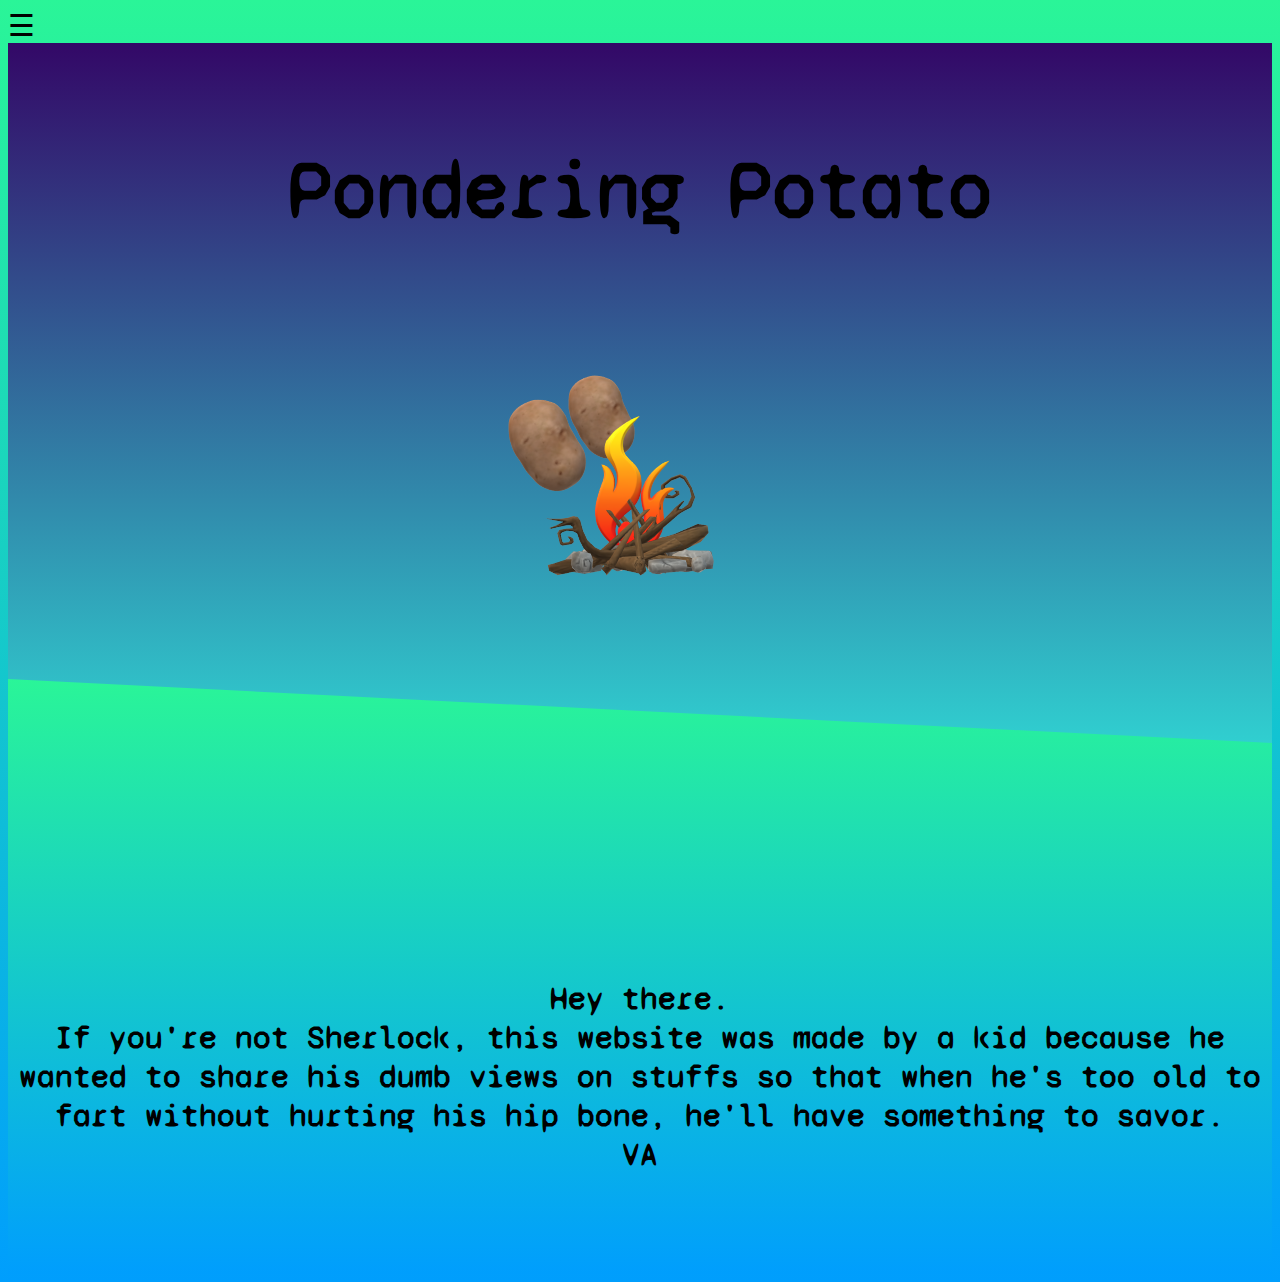
<file: index.html>
<!DOCTYPE html>
<html lang="en" dir="ltr">
  <head>
    <meta charset="utf-8">
      <meta name="viewport" content="width=device-width, initial-scale=1.0">
    <link rel="stylesheet" href="styles.css">

  <link href="https://fonts.googleapis.com/css2?family=Playfair+Display&family=Syne+Mono&display=swap" rel="stylesheet">
  <link href="https://fonts.googleapis.com/css2?family=Syne+Mono&display=swap" rel="stylesheet">
    <title></title>
  </head>
  <body>
<style media="screen">


    {
      font-family: "Lato", sans-serif;

    }

    .sidenav {
      height: 100%;
      width: 0;
      position: fixed;
      z-index: 1;
      top: 0;
      left: 0;
      background-color: #111;
      overflow-x: hidden;
      transition: 0.5s;
      padding-top: 60px;
    }

    .sidenav a {
      padding: 8px 8px 8px 32px;
      text-decoration: none;
      font-size: 25px;
      color: #818181;
      display: block;
      transition: 0.3s;
    }

    .sidenav a:hover {
      color: #f1f1f1;
    }

    .sidenav .closebtn {
      position: absolute;
      top: 0;
      right: 25px;
      font-size: 36px;
      margin-left: 50px;
    }

    @media screen and (max-height: 450px) {
      .sidenav {padding-top: 15px;}
      .sidenav a {font-size: 18px;}
    }
    </style>
    </head>
    <body>

    <div id="mySidenav" class="sidenav">
      <a href="javascript:void(0)" class="closebtn" onclick="closeNav()">&times;</a>
      <a href="#">About</a>
      <a href="nav.html">Blogs</a>

      <a href="#">Contact</a>
    </div>



    <span style="font-size:30px;cursor:pointer;" onclick="openNav()">&#9776 </span>

    <script>
    function openNav() {
      document.getElementById("mySidenav").style.width = "250px";
    }

    function closeNav() {
      document.getElementById("mySidenav").style.width = "0";
    }
    </script>




      <header>

    <h1>Pondering Potato <img src="aloo.png" align="center" alt=""> </h1>

  </header>

  <section>
    <h1></h1>
    <h2>


Hey there.<br> If you're not Sherlock, this website was made by a kid
 because he wanted to share his dumb views on stuffs so that when he's too old to fart without hurting his hip bone,
he'll have something to savor. <br>
VA</h2>
  </section>










  </body>
</html>
</file>
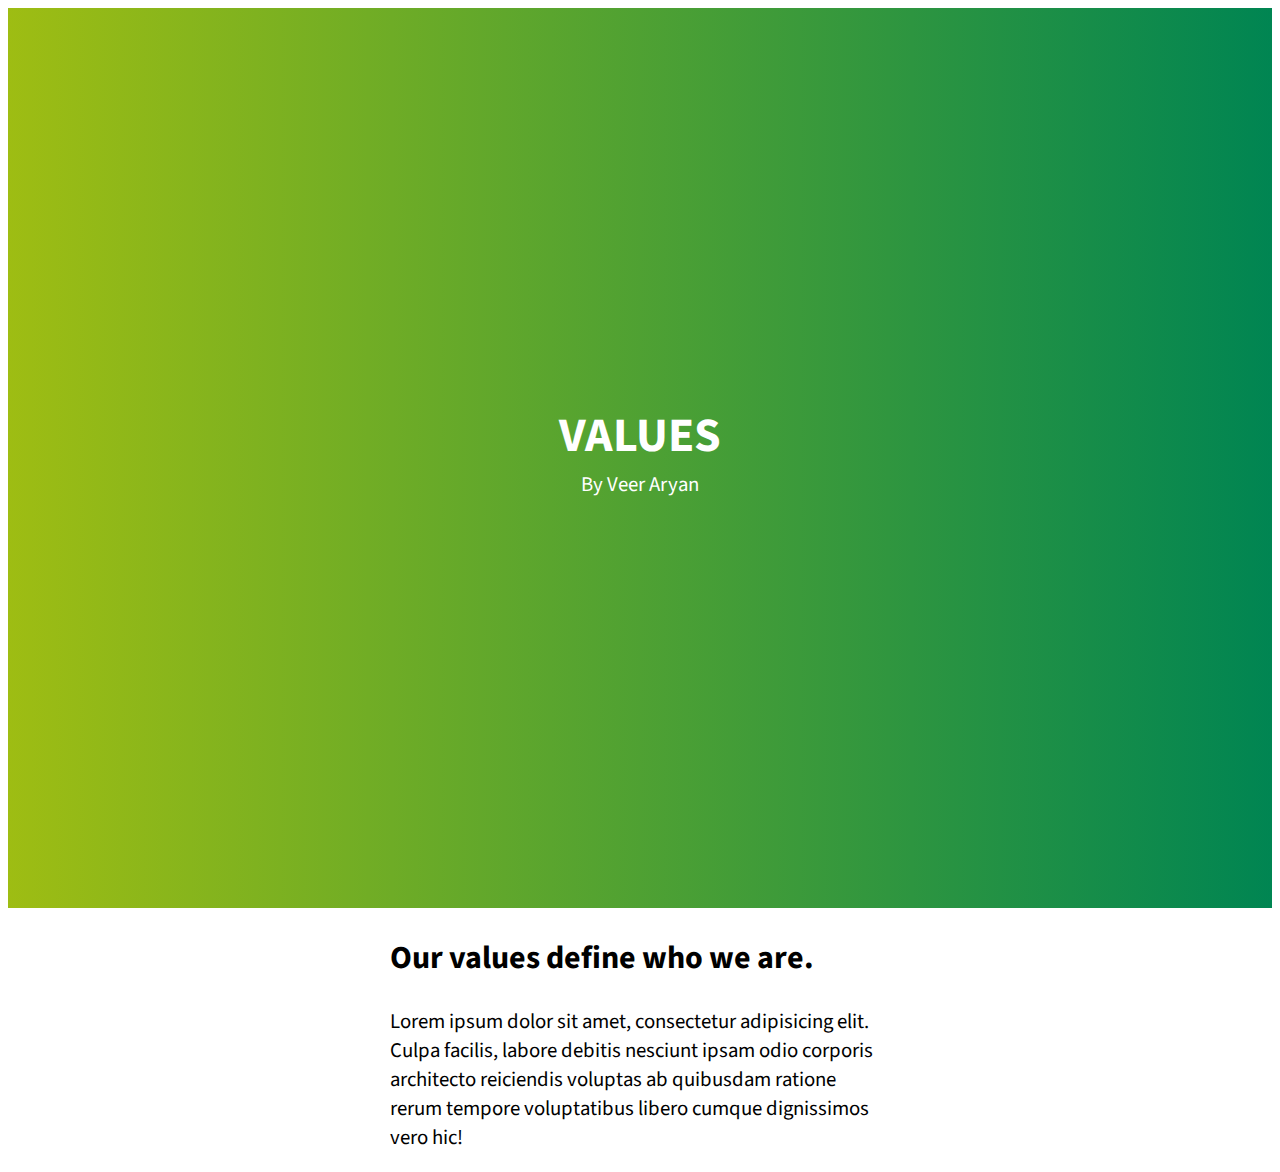
<file: blog.html>
<!DOCTYPE html>
<html lang="en" dir="ltr">
  <head>
    <meta charset="utf-8"> <link rel="stylesheet" href="blog.css">
      <meta name="viewport" content="width=device-width, initial-scale=1.0">
    <title></title>
  </head>
  <body>
    <header>
  <div class="title">
    <h1>Values</h1>
    <p>By Veer Aryan</p>
  </div>
</header>

<main>
  <h2>Our values define who we are.</h2>


  <p>Lorem ipsum dolor sit amet, consectetur adipisicing elit. Culpa facilis, labore debitis nesciunt ipsam odio corporis architecto reiciendis voluptas ab quibusdam ratione rerum tempore voluptatibus libero cumque dignissimos vero hic!</p>
</main>
  </body>
</html>
</file>
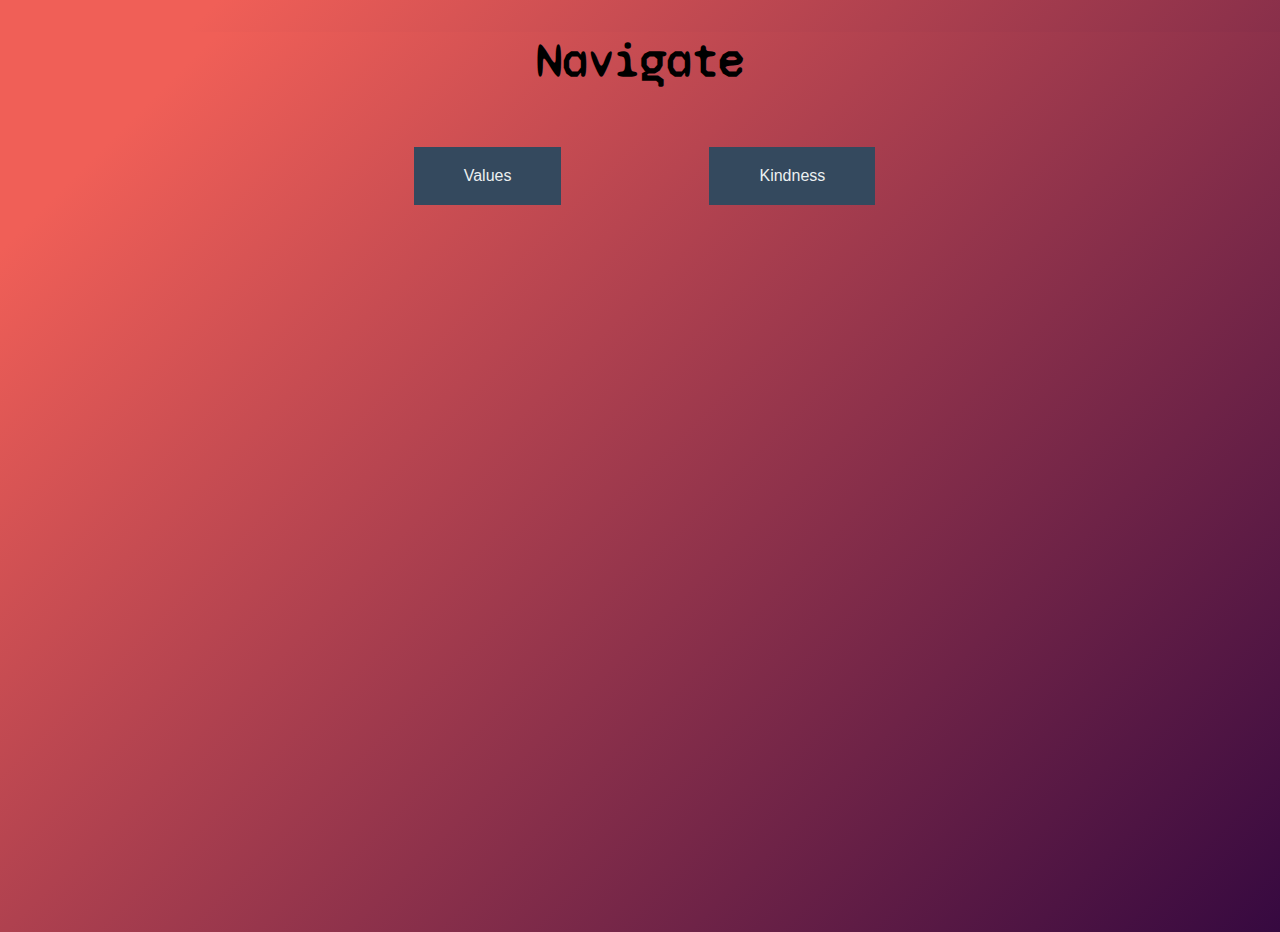
<file: nav.html>
<!DOCTYPE html>
<html lang="en" dir="ltr">
  <head>
    <meta charset="utf-8">
      <meta name="viewport" content="width=device-width, initial-scale=1.0">
    <link rel="stylesheet" href="nav.css">

    <title></title>
  </head>
  <body>
    <div class="container">
    <h1>Navigate</h1>
    <div class="row cf">

    <div class="row cf">
      <div class="six col">
        <a href="blog.html" class="button" id="button-9">Values</a>
      </div>
      <div class="six col">
        <a href="#" class="button" id="button-10">Kindness</a>
      </div>
    </div>

    </div>

  </body>
</html>
</file>
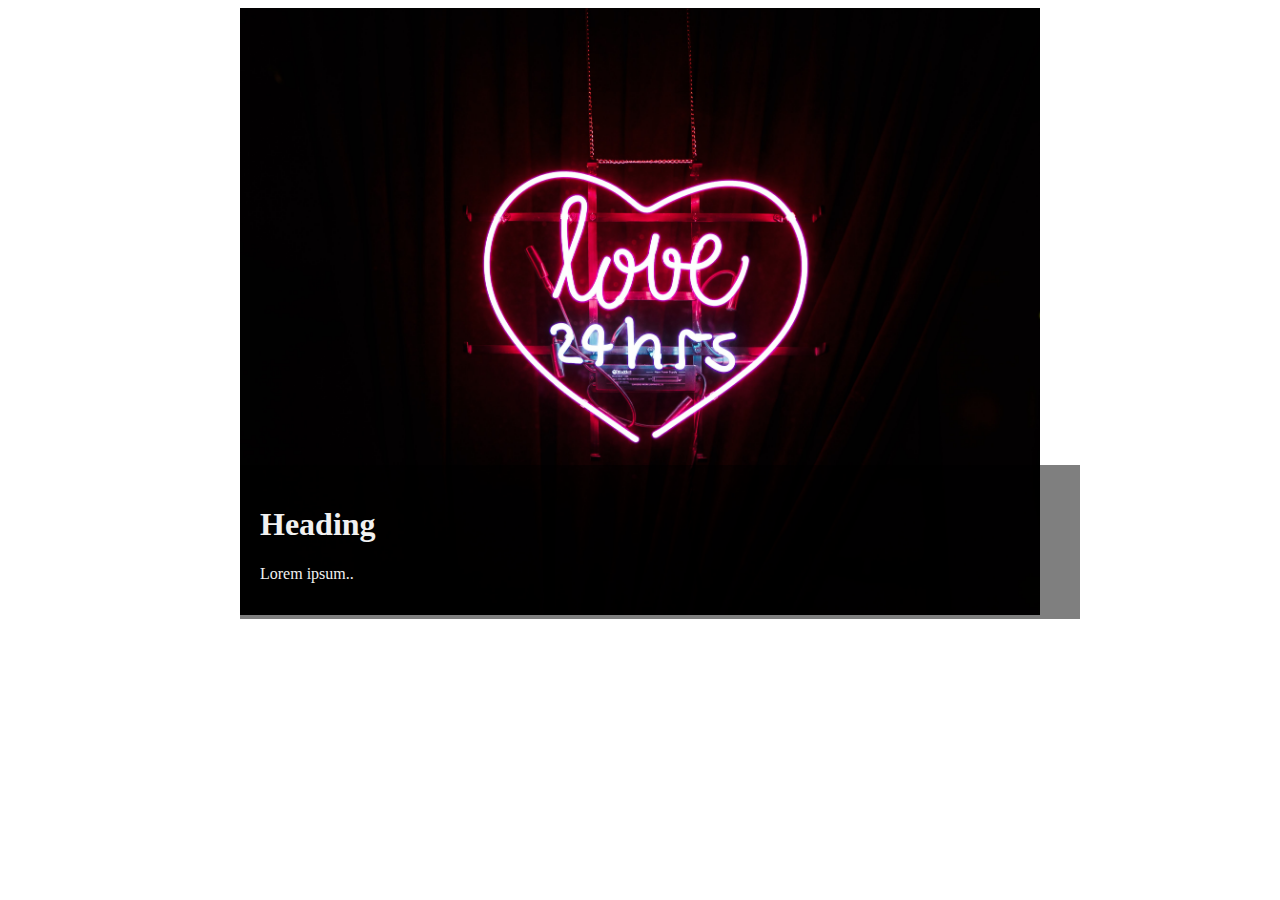
<file: transparent.html>
<!DOCTYPE html>
<html lang="en" dir="ltr">
  <head>
    <meta charset="utf-8">
    <link rel="stylesheet" href="transparent.css">
    <title></title>
  </head>
  <body>
    <div class="container">
  <img src="heel.jpg" alt="Notebook" style="width:100%;">
  <div class="content">
    <h1>Heading</h1>
    <p>Lorem ipsum..</p>
  </div>
</div>

  </body>
</html>
</file>
<file: styles.css>
body{
background-image: linear-gradient(180deg, #2af598 0%, #009efd 100%);
}

header {
  position: relative;
  height: 700px;
background-image: linear-gradient(to top, #30cfd0 0%, #330867 100%);
  clip-path: polygon(
    0 0,
    100% 0,
    100% 100%,
    0 calc(100% - 5vw)
  );
  /* change the calc height to a percentage height to get alternate responsive behavior*/
}

h1 {

  margin: 0;
  padding: 100px 0;
  color: black;
  font-family: 'Syne Mono', monospace;
  font-size: 5rem;

  text-align: center;
}

section {
  margin-top: -5vw;
background-image: linear-gradient(180deg, #2af598 0%, #009efd 100%);
}

h2 {
  margin: 0;
  padding: 100px 0;
  font-family: 'Syne Mono', monospace;
  font-size: 2rem;
  color: black;
  text-align: center;
}

img{
  float: top;

}






















/*font-family: 'Syne Mono', monospace;*/
</file>
<file: blog.css>
@import url(https://fonts.googleapis.com/css?family=Source+Sans+Pro:400,900);

body {
  font-family: 'Source Sans Pro', sans-serif;
}

header {
background: linear-gradient(90deg, #9ebd13 0%, #008552 100%);
  background-size: cover;
  height: 100vh;
}

.title {
  position: absolute;
  top: 50%;
  left: 50%;
  transform: translate(-50%, -50%);
  color: white;
  text-align: center;
}
h1 {
  text-transform: uppercase;
  margin: 0;
  font-size: 3rem;
  white-space: nowrap;
}
h2 {
  font-size: 2rem;
}
p {
  margin: 0;
  font-size: 1.3rem;
}

main {
  max-width: 500px;
  margin: 20px auto;
  
}
</file>
<file: nav.css>
@import "https://fonts.googleapis.com/css2?family=Playfair+Display&family=Syne+Mono&display=swap";
html, body{
  width: 100%;
  height: 100%;
  margin: 0;
  padding: 0;
  font-family: 'Open Sans', sans-serif;
background-image: linear-gradient( 135deg, #F05F57 10%, #360940 100%);
}
h1{
  font-size: 3rem;
    font-family: 'Syne Mono', monospace;
}

a{
  text-decoration: none;
}

/* GRID */

.twelve { width: 100%; }
.eleven { width: 91.53%; }
.ten { width: 83.06%; }
.nine { width: 74.6%; }
.eight { width: 66.13%; }
.seven { width: 57.66%; }
.six { width: 49.2%; }
.five { width: 40.73%; }
.four { width: 32.26%; }
.three { width: 23.8%; }
.two { width: 15.33%; }
.one { width: 6.866%; }

/* COLUMNS */

.col {
    display: block;
    float:left;
    margin: 1% 0 1% 1.6%;
}

.col:first-of-type {
  margin-left: 0;
}

.container{
  width: 100%;
  max-width: 600px;
  margin: 0 auto;
  position: relative;
  text-align: center;
}

/* CLEARFIX */

.cf:before,
.cf:after {
    content: " ";
    display: table;
}

.cf:after {
    clear: both;
}

.cf {
    *zoom: 1;
}

/* ALL BUTTONS */

.button{
  display: inline-block;
  padding: 20px 50px;
  margin: 20px 0;
  position: relative;
  color: #ecf0f1;
}


/* BUTTON 9 */

#button-9{
  background-color: #34495e;
  -webkit-transition: all 0.3s ease-in-out;
  -o-transition: all 0.3s ease-in-out;
  transition: all 0.3s ease-in-out;
}

#button-9:hover{
  -webkit-transform: translateY(-10px);
  -ms-transform: translateY(-10px);
  -o-transform: translateY(-10px);
  transform: translateY(-10px);
}

/* BUTTON 10 */

#button-10{
  background-color: #34495e;
  -webkit-transition: all 0.3s ease-in-out;
  -o-transition: all 0.3s ease-in-out;
  transition: all 0.3s ease-in-out;
}

#button-10:hover{
  -webkit-transform: translateY(10px);
  -ms-transform: translateY(10px);
  -o-transform: translateY(10px);
  transform: translateY(10px);
}
</file>
<file: transparent.css>
.container {
  position: relative;
  max-width: 800px; /* Maximum width */
  margin: 0 auto; /* Center it */
}

.container .content {
  position: absolute; /* Position the background text */
  bottom: 0; /* At the bottom. Use top:0 to append it to the top */
  background: rgb(0, 0, 0); /* Fallback color */
  background: rgba(0, 0, 0, 0.5); /* Black background with 0.5 opacity */
  color: #f1f1f1; /* Grey text */
  width: 100%; /* Full width */
  padding: 20px; /* Some padding */
}
</file>
